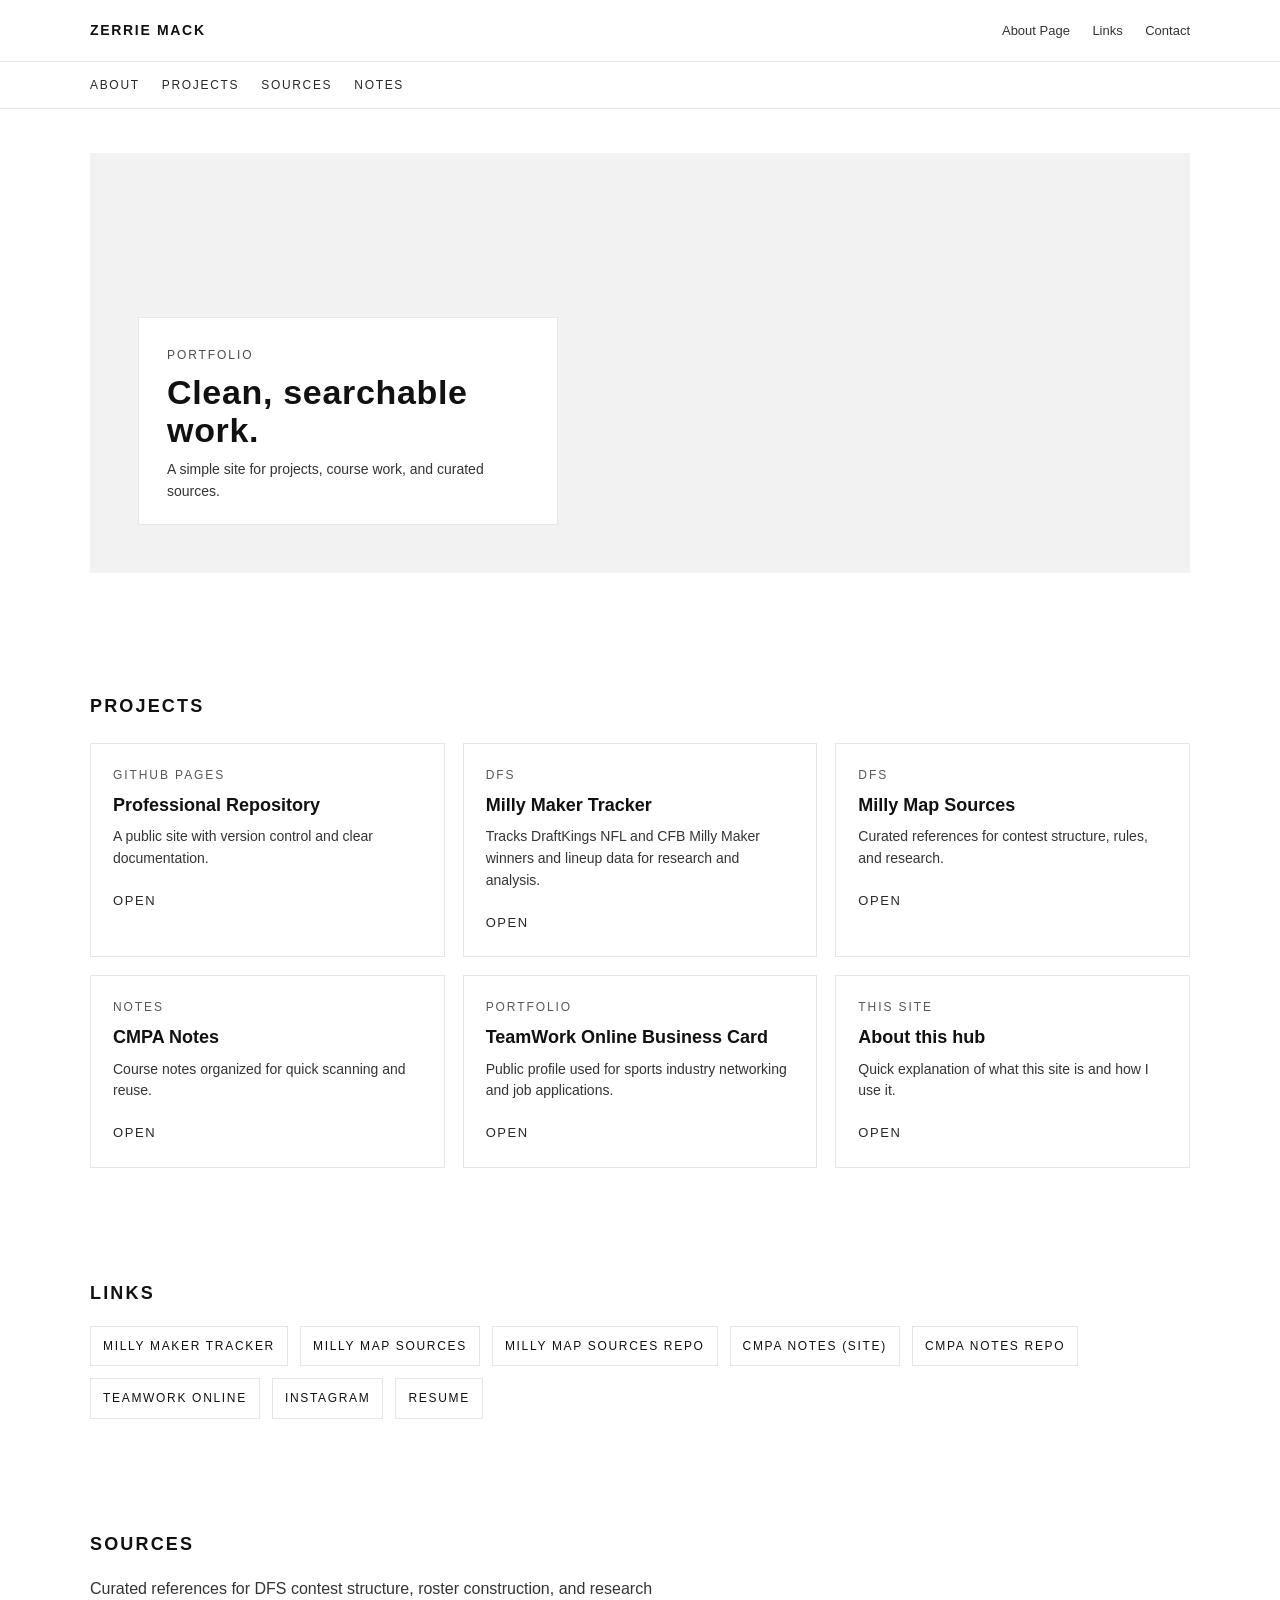
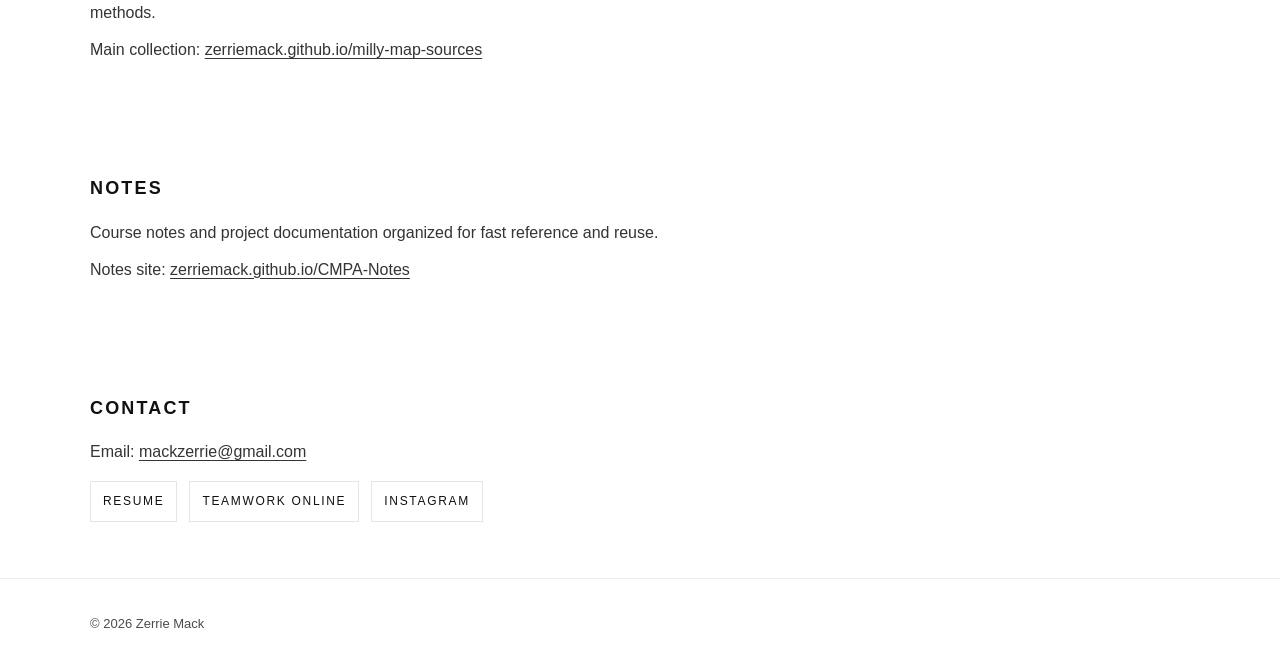
<file: index.html>
<!doctype html>
<html lang="en">
  <head>
    <meta charset="UTF-8" />
    <meta name="viewport" content="width=device-width, initial-scale=1.0" />
    <title>Zerrie Mack</title>
    <link rel="stylesheet" href="style.css" />
  </head>

  <body>
    <header class="site-header">
      <div class="topbar container">
        <a class="logo" href="index.html">ZERRIE MACK</a>
        <nav class="toplinks" aria-label="Top links">
          <a href="about.html">About Page</a>
          <a href="#links">Links</a>
          <a href="#contact">Contact</a>
        </nav>
      </div>

      <div class="navwrap">
        <nav class="mainnav container" aria-label="Primary navigation">
          <a href="#about">About</a>
          <a href="#projects">Projects</a>
          <a href="#sources">Sources</a>
          <a href="#notes">Notes</a>
        </nav>
      </div>
    </header>

    <main>
      <section class="hero" id="about">
        <div class="container hero-inner">
          <div class="hero-media" role="img" aria-label="Hero image placeholder"></div>

          <div class="hero-card">
            <p class="kicker">Portfolio</p>
            <h1 class="hero-title">Clean, searchable work.</h1>
            <p class="hero-subtitle">
              A simple site for projects, course work, and curated sources.
            </p>
          </div>
        </div>
      </section>

      <section class="section" id="projects">
        <div class="container">
          <h2 class="section-title">Projects</h2>

          <div class="grid">
            <article class="card">
              <p class="card-meta">GitHub Pages</p>
              <h3 class="card-title">Professional Repository</h3>
              <p class="card-text">
                A public site with version control and clear documentation.
              </p>
              <a
                class="card-link"
                href="https://github.com/Zerriemack/zerriemack.github.io"
                target="_blank"
                rel="noopener"
                >Open</a
              >
            </article>

            <article class="card">
              <p class="card-meta">DFS</p>
              <h3 class="card-title">Milly Maker Tracker</h3>
              <p class="card-text">
                Tracks DraftKings NFL and CFB Milly Maker winners and lineup data for research and analysis.
              </p>
              <a
                class="card-link"
                href="https://millymakertracker.com/"
                target="_blank"
                rel="noopener"
                >Open</a
              >
            </article>

            <article class="card">
              <p class="card-meta">DFS</p>
              <h3 class="card-title">Milly Map Sources</h3>
              <p class="card-text">
                Curated references for contest structure, rules, and research.
              </p>
              <a
                class="card-link"
                href="https://zerriemack.github.io/milly-map-sources/"
                target="_blank"
                rel="noopener"
                >Open</a
              >
            </article>

            <article class="card">
              <p class="card-meta">Notes</p>
              <h3 class="card-title">CMPA Notes</h3>
              <p class="card-text">
                Course notes organized for quick scanning and reuse.
              </p>
              <a
                class="card-link"
                href="https://zerriemack.github.io/CMPA-Notes/"
                target="_blank"
                rel="noopener"
                >Open</a
              >
            </article>

            <article class="card">
              <p class="card-meta">Portfolio</p>
              <h3 class="card-title">TeamWork Online Business Card</h3>
              <p class="card-text">
                Public profile used for sports industry networking and job applications.
              </p>
              <a
                class="card-link"
                href="https://www.teamworkonline.com/business_cards/06d554866f6521c2"
                target="_blank"
                rel="noopener"
                >Open</a
              >
            </article>

            <article class="card">
              <p class="card-meta">This site</p>
              <h3 class="card-title">About this hub</h3>
              <p class="card-text">
                Quick explanation of what this site is and how I use it.
              </p>
              <a class="card-link" href="about.html">Open</a>
            </article>
          </div>
        </div>
      </section>

      <section class="section" id="links">
        <div class="container">
          <h2 class="section-title">Links</h2>

          <div class="linklist">
            <a class="linkpill" href="https://millymakertracker.com/" target="_blank" rel="noopener">Milly Maker Tracker</a>
            <a class="linkpill" href="https://zerriemack.github.io/milly-map-sources/" target="_blank" rel="noopener">Milly Map Sources</a>
            <a class="linkpill" href="https://github.com/Zerriemack/milly-map-sources" target="_blank" rel="noopener">Milly Map Sources Repo</a>
            <a class="linkpill" href="https://zerriemack.github.io/CMPA-Notes/" target="_blank" rel="noopener">CMPA Notes (site)</a>
            <a class="linkpill" href="https://github.com/Zerriemack/CMPA-Notes" target="_blank" rel="noopener">CMPA Notes Repo</a>
            <a class="linkpill" href="https://www.teamworkonline.com/business_cards/06d554866f6521c2" target="_blank" rel="noopener">TeamWork Online</a>
            <a class="linkpill" href="https://www.instagram.com/Zerriemack/" target="_blank" rel="noopener">Instagram</a>
            <a class="linkpill" href="resume.pdf" target="_blank" rel="noopener">Resume</a>
          </div>
        </div>
      </section>

      <section class="section" id="sources">
        <div class="container">
          <h2 class="section-title">Sources</h2>
          <p class="section-text">
            Curated references for DFS contest structure, roster construction, and research methods.
          </p>
          <p class="section-text">
            Main collection:
            <a class="inline-link" href="https://zerriemack.github.io/milly-map-sources/" target="_blank" rel="noopener">
              zerriemack.github.io/milly-map-sources
            </a>
          </p>
        </div>
      </section>

      <section class="section" id="notes">
        <div class="container">
          <h2 class="section-title">Notes</h2>
          <p class="section-text">
            Course notes and project documentation organized for fast reference and reuse.
          </p>
          <p class="section-text">
            Notes site:
            <a class="inline-link" href="https://zerriemack.github.io/CMPA-Notes/" target="_blank" rel="noopener">
              zerriemack.github.io/CMPA-Notes
            </a>
          </p>
        </div>
      </section>

      <section class="section" id="contact">
        <div class="container">
          <h2 class="section-title">Contact</h2>

          <p class="section-text">
            Email:
            <a class="inline-link" href="mailto:mackzerrie@gmail.com">mackzerrie@gmail.com</a>
          </p>

          <div class="linklist contact-links">
            <a class="linkpill" href="resume.pdf" target="_blank" rel="noopener">Resume</a>
            <a class="linkpill" href="https://www.teamworkonline.com/business_cards/06d554866f6521c2" target="_blank" rel="noopener">TeamWork Online</a>
            <a class="linkpill" href="https://www.instagram.com/Zerriemack/" target="_blank" rel="noopener">Instagram</a>
          </div>
        </div>
      </section>
    </main>

    <footer class="site-footer">
      <div class="container footer-inner">
        <p>© 2026 Zerrie Mack</p>
      </div>
    </footer>
  </body>
</html>
</file>
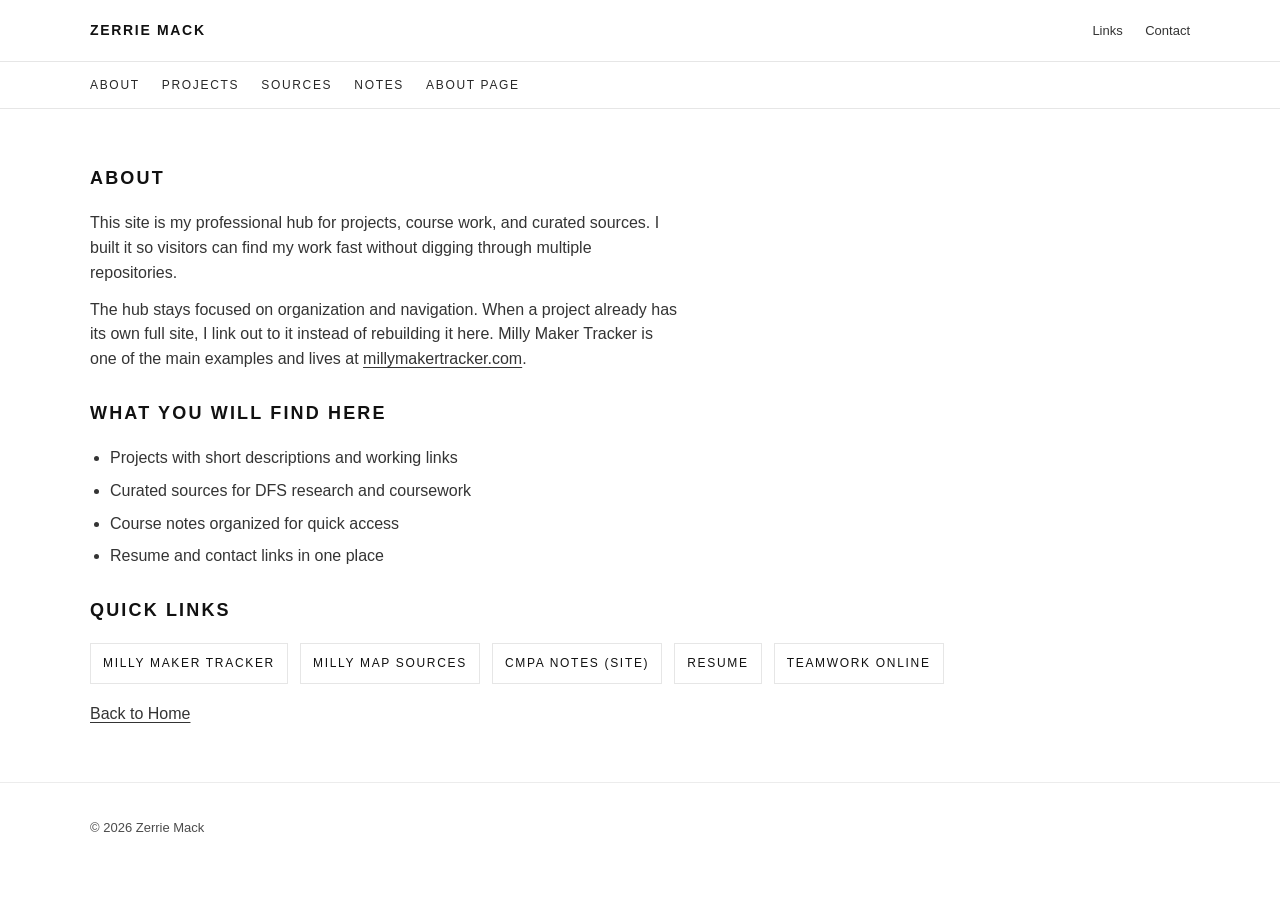
<file: about.html>
<!doctype html>
<html lang="en">
  <head>
    <meta charset="UTF-8" />
    <meta name="viewport" content="width=device-width, initial-scale=1.0" />
    <title>About | Zerrie Mack</title>
    <link rel="stylesheet" href="style.css" />
  </head>

  <body>
    <header class="site-header">
      <div class="topbar container">
        <a class="logo" href="index.html">ZERRIE MACK</a>
        <nav class="toplinks" aria-label="Top links">
          <a href="index.html#links">Links</a>
          <a href="index.html#contact">Contact</a>
        </nav>
      </div>

      <div class="navwrap">
        <nav class="mainnav container" aria-label="Primary navigation">
          <a href="index.html#about">About</a>
          <a href="index.html#projects">Projects</a>
          <a href="index.html#sources">Sources</a>
          <a href="index.html#notes">Notes</a>
          <a href="about.html" aria-current="page">About Page</a>
        </nav>
      </div>
    </header>

    <main>
      <section class="section">
        <div class="container">
          <h1 class="section-title">About</h1>

          <p class="section-text">
            This site is my professional hub for projects, course work, and curated sources. I built it so visitors can
            find my work fast without digging through multiple repositories.
          </p>

          <p class="section-text">
            The hub stays focused on organization and navigation. When a project already has its own full site, I link
            out to it instead of rebuilding it here. Milly Maker Tracker is one of the main examples and lives at
            <a class="inline-link" href="https://millymakertracker.com/" target="_blank" rel="noopener">millymakertracker.com</a>.
          </p>

          <h2 class="section-title" style="margin-top: 28px;">What you will find here</h2>
          <ul class="bullets">
            <li>Projects with short descriptions and working links</li>
            <li>Curated sources for DFS research and coursework</li>
            <li>Course notes organized for quick access</li>
            <li>Resume and contact links in one place</li>
          </ul>

          <h2 class="section-title" style="margin-top: 28px;">Quick links</h2>
          <div class="linklist">
            <a class="linkpill" href="https://millymakertracker.com/" target="_blank" rel="noopener">Milly Maker Tracker</a>
            <a class="linkpill" href="https://zerriemack.github.io/milly-map-sources/" target="_blank" rel="noopener">Milly Map Sources</a>
            <a class="linkpill" href="https://zerriemack.github.io/CMPA-Notes/" target="_blank" rel="noopener">CMPA Notes (site)</a>
            <a class="linkpill" href="resume.pdf" target="_blank" rel="noopener">Resume</a>
            <a class="linkpill" href="https://www.teamworkonline.com/business_cards/06d554866f6521c2" target="_blank" rel="noopener">TeamWork Online</a>
          </div>

          <p class="section-text" style="margin-top: 18px;">
            <a class="inline-link" href="index.html">Back to Home</a>
          </p>
        </div>
      </section>
    </main>

    <footer class="site-footer">
      <div class="container footer-inner">
        <p>© 2026 Zerrie Mack</p>
      </div>
    </footer>
  </body>
</html>
</file>
<file: style.css>
/* Base */
* {
  box-sizing: border-box;
}

html,
body {
  margin: 0;
  padding: 0;
}

body {
  font-family: -apple-system, BlinkMacSystemFont, "Segoe UI", Arial, Helvetica, sans-serif;
  color: #111;
  background: #fff;
  line-height: 1.55;
}

a {
  color: inherit;
  text-decoration: none;
}

.container {
  width: min(1100px, calc(100% - 48px));
  margin: 0 auto;
}

/* Header */
.site-header {
  border-bottom: 1px solid #e6e6e6;
}

.topbar {
  display: flex;
  align-items: center;
  justify-content: space-between;
  padding: 18px 0;
}

.logo {
  letter-spacing: 0.12em;
  font-weight: 600;
  font-size: 14px;
}

.toplinks a {
  font-size: 13px;
  margin-left: 18px;
  opacity: 0.85;
}

.navwrap {
  border-top: 1px solid #e6e6e6;
}

.mainnav {
  display: flex;
  gap: 22px;
  padding: 14px 0;
  font-size: 12px;
  letter-spacing: 0.14em;
  text-transform: uppercase;
  opacity: 0.9;
}

/* Hero */
.hero {
  padding: 44px 0 64px;
}

.hero-inner {
  position: relative;
}

.hero-media {
  height: 420px;
  background: #f2f2f2;
}

.hero-card {
  position: absolute;
  left: 48px;
  bottom: 48px;
  background: #fff;
  padding: 28px 28px 22px;
  width: min(420px, calc(100% - 96px));
  border: 1px solid #e6e6e6;
}

.kicker {
  margin: 0 0 10px;
  font-size: 12px;
  letter-spacing: 0.16em;
  text-transform: uppercase;
  opacity: 0.75;
}

.hero-title {
  margin: 0 0 10px;
  font-size: 34px;
  letter-spacing: 0.02em;
  line-height: 1.1;
}

.hero-subtitle {
  margin: 0;
  font-size: 14px;
  opacity: 0.85;
}

/* Sections */
.section {
  padding: 56px 0;
}

.section-title {
  margin: 0 0 18px;
  font-size: 18px;
  letter-spacing: 0.12em;
  text-transform: uppercase;
}

.section-text {
  margin: 0;
  max-width: 66ch;
  opacity: 0.85;
}

.section-text + .section-text {
  margin-top: 12px;
}

/* Grid */
.grid {
  display: grid;
  grid-template-columns: repeat(3, 1fr);
  gap: 18px;
  margin-top: 22px;
}

.card {
  border: 1px solid #e6e6e6;
  padding: 22px;
  background: #fff;
}

.card-meta {
  margin: 0 0 10px;
  font-size: 12px;
  letter-spacing: 0.16em;
  text-transform: uppercase;
  opacity: 0.7;
}

.card-title {
  margin: 0 0 10px;
  font-size: 18px;
  line-height: 1.2;
}

.card-text {
  margin: 0 0 18px;
  font-size: 14px;
  opacity: 0.85;
}

.card-link {
  font-size: 13px;
  letter-spacing: 0.12em;
  text-transform: uppercase;
  opacity: 0.9;
}

.card-link:hover {
  text-decoration: underline;
  text-underline-offset: 4px;
}

/* Link pills */
.linklist {
  display: flex;
  flex-wrap: wrap;
  gap: 12px;
  margin-top: 14px;
}

.linkpill {
  border: 1px solid #e6e6e6;
  padding: 10px 12px;
  font-size: 12px;
  letter-spacing: 0.14em;
  text-transform: uppercase;
  background: #fff;
}

.linkpill:hover {
  text-decoration: underline;
  text-underline-offset: 4px;
}

/* Inline links */
.inline-link {
  text-decoration: underline;
  text-underline-offset: 3px;
}

/* Contact spacing */
.contact-links {
  margin-top: 16px;
}

/* About page helpers */
.bullets {
  margin: 14px 0 0;
  padding-left: 20px;
  max-width: 66ch;
  opacity: 0.85;
}

.bullets li {
  margin: 8px 0;
}

/* Footer */
.site-footer {
  border-top: 1px solid #e6e6e6;
  padding: 22px 0;
  font-size: 13px;
  opacity: 0.75;
}

/* Small screens */
@media (max-width: 900px) {
  .grid {
    grid-template-columns: 1fr;
  }

  .hero-card {
    position: static;
    width: 100%;
    margin-top: 18px;
  }

  .hero-media {
    height: 300px;
  }

  .topbar {
    flex-direction: column;
    align-items: flex-start;
    gap: 10px;
  }

  .toplinks a {
    margin-left: 0;
    margin-right: 14px;
  }

  .mainnav {
    flex-wrap: wrap;
    row-gap: 10px;
  }
}
</file>
